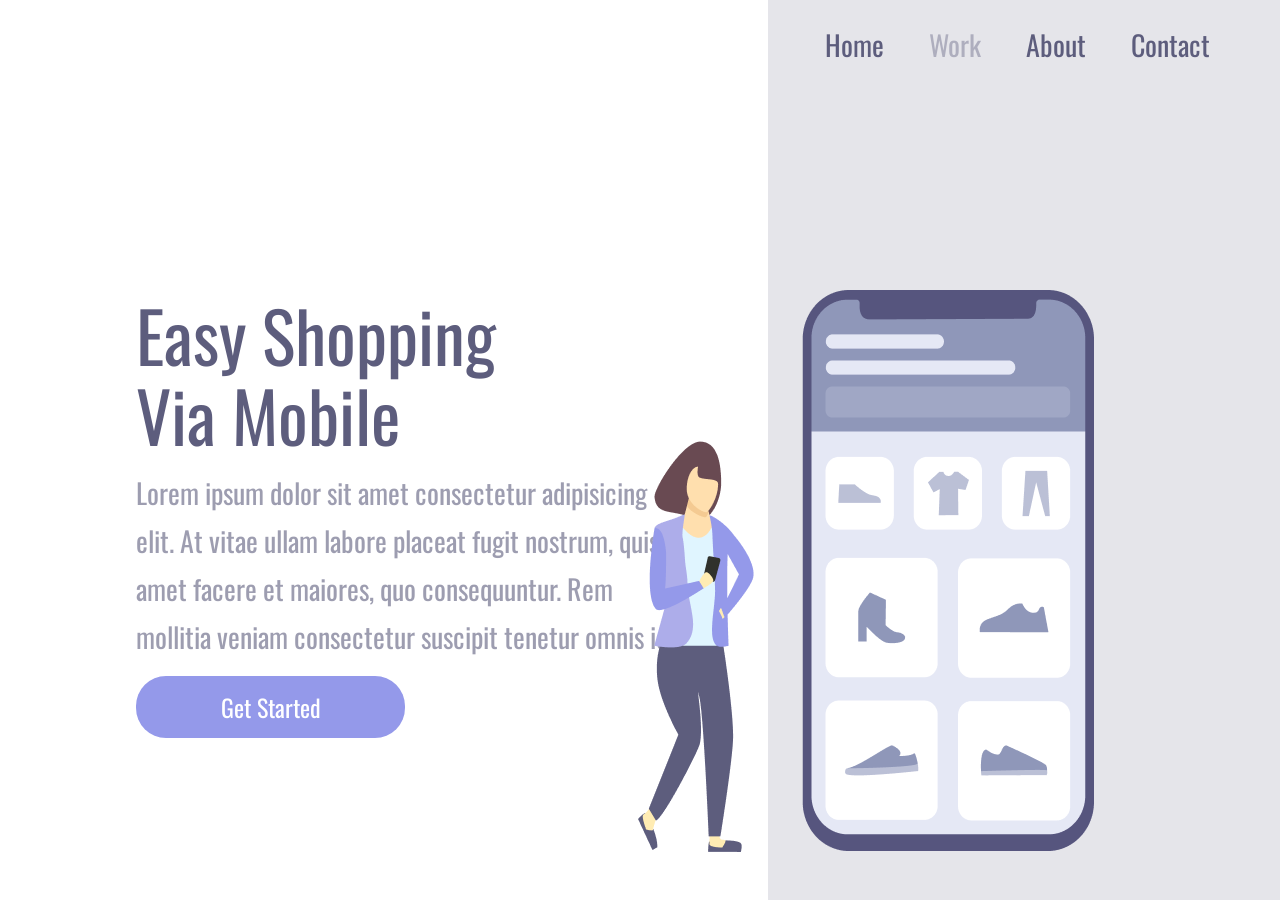
<file: index.html>
<!DOCTYPE html>
<html lang="pt-br">
<head>
    <meta charset="UTF-8">
    <meta name="viewport" content="width=device-width, initial-scale=1.0">
    <link rel="stylesheet" href="./styles.css">
    <link rel="preconnect" href="https://fonts.googleapis.com">
    <link rel="preconnect" href="https://fonts.gstatic.com" crossorigin>
    <link href="https://fonts.googleapis.com/css2?family=Oswald&display=swap" rel="stylesheet">
    <title>Easy shopping</title>
</head>
<body>
    <div>
        <section class="container-main">
                <h1>Easy Shopping Via Mobile</h1>
                <p>Lorem ipsum dolor sit amet consectetur adipisicing elit. At vitae ullam labore placeat fugit nostrum, quis amet facere et maiores, quo consequuntur. Rem mollitia veniam consectetur suscipit tenetur omnis id!</p>
                <button>Get Started</button>
        </section>
        <section class="container-header">
            <header>
                <a>Home</a>
                <a>Work</a>
                <a>About</a>
                <a>Contact</a>
            </header>
            <img src="./img/shopping.png" alt="easy-shopping-logo">
        </section>
    </div>
</body>
</html>
</file>
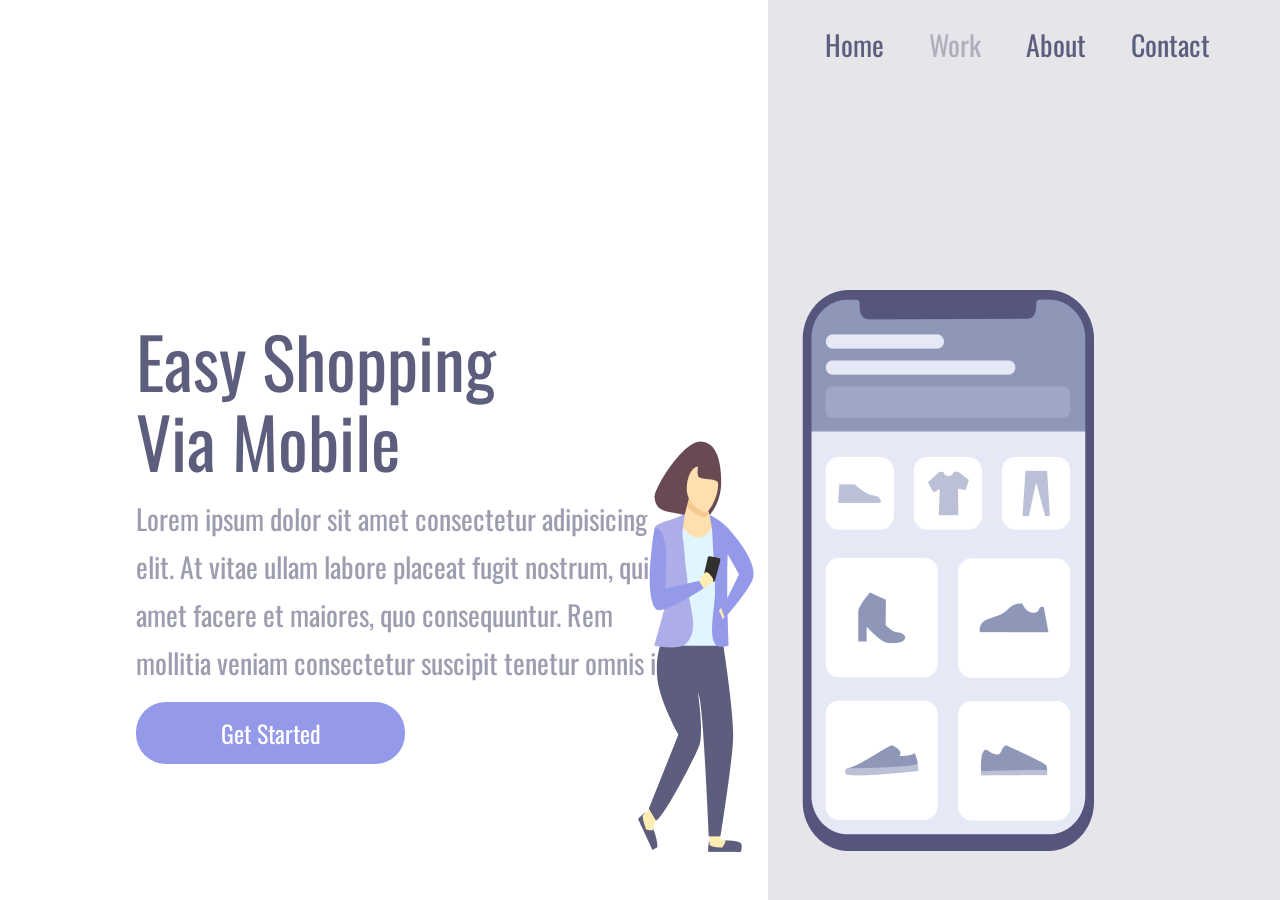
<file: desafio 1/index-desafio1.html>
<!DOCTYPE html>
<html lang="pt-br">
<head>
    <meta charset="UTF-8">
    <meta name="viewport" content="width=device-width, initial-scale=1.0">
    <link rel="stylesheet" href="./styles-desafio1.css">
    <link rel="preconnect" href="https://fonts.googleapis.com">
    <link rel="preconnect" href="https://fonts.gstatic.com" crossorigin>
    <link href="https://fonts.googleapis.com/css2?family=Oswald&display=swap" rel="stylesheet">
    <title>Easy Shopping - Desafio</title>
</head>
<body>
    <div>
        <section class="container-main">
                <h1>Easy Shopping Via Mobile</h1>
                <p>Lorem ipsum dolor sit amet consectetur adipisicing elit. At vitae ullam labore placeat fugit nostrum, quis amet facere et maiores, quo consequuntur. Rem mollitia veniam consectetur suscipit tenetur omnis id!</p>
                <button>Get Started</button>
        </section>
        <section class="container-header">
            <header>
                <a>Home</a>
                <a>Work</a>
                <a>About</a>
                <a>Contact</a>
            </header>
            <img src="./img/shopping.png" alt="easy-shopping-logo">
        </section>
    </div>
</body>
</html>
</file>
<file: styles.css>
* {
    margin: 0;
    padding: 0;
    box-sizing: border-box;
    font-family: "Oswald", sans-serif;
    font-weight: 400;
    color: #5D5D7D;
}

div {
    height: 100vh;
    width: 100vw;
}

.container-main {
    display: inline-block;
    width: 60%;
    margin-top: 23%;
    padding-left: 136px;
}

.container-header {
    display: inline-block;
    background-color:rgba(93,93,125,0.16);
    height: 100vh;
    width: 40%;
    position: absolute;
}

img {
    position: relative;
    top: 25%;
    right: 130px;
}

h1 {
    width: 368px;
    height: 160px;
    font-size: 70px;
    line-height: 80px;
}

p {
    width: 540px;
    font-size: 28px;
    line-height: 48px;
    opacity: 0.6;
    margin: 15px 0;
}

button {
    width: 269px;
    height: 62px;
    background: #9499EA;
    border: none;
    border-radius: 30px;

    font-size: 24px;
    line-height: 36px;
    text-align: center;
    color: #FFFFFF;
    cursor: pointer;
}

button:hover {
    opacity: 0.8;
}

button:active {
    opacity: 0.5;
}


a {
    width: 59px;
    height: 41px;
    font-size: 28px;
    line-height: 41px;
    margin-right: 41px;
    cursor: pointer;
}

a:nth-child(2) {
    opacity: 0.4;
}

a:hover {
    opacity: 0.8;
}

a:active {
    opacity: 0.5;
}

header {
    margin: 24px 0 0 57px;
}

@media screen and (max-width:900px) {
    .container-main {
        margin: 0;
        padding: 0;
        width: 100%;
        height: auto;
        display: block;
        position: static;
    }

    .container-header {
        width: 100%;
        height: auto;
        display: block;
        position: static;
        padding: 40px;
    }

    img {
        position: static;
        max-width: 90%;
    }

    header {
        display:none;
    }

    h1 {
        font-size: 36px;
        line-height: 52px;
        width: auto;
        margin: 58px 50px 0 50px;
        text-align: center;
    }

    p {
        margin: 15px 40px;
        width: auto;
        text-align: center;
        font-size: 14px;
        line-height: 24px;
    }

    button {
        display: block;
        margin: 0 auto;
    }
}
</file>
<file: desafio 1/styles-desafio1.css>
* {
    margin: 0;
    padding: 0;
    box-sizing: border-box;
    font-family: "Oswald", sans-serif;
    font-weight: 400;
    color: #5D5D7D;
}

div {
    height: 100vh;
    width: 100vw;
}

.container-main {
    display: inline-block;
    width: 60%;
    margin-top: 25%;
    padding-left: 136px;
}

.container-header {
    display: inline-block;
    background-color:rgba(93,93,125,0.16);
    height: 100vh;
    width: 40%;
    position: absolute;
}

img {
    position: relative;
    top: 25%;
    right: 130px;
}

h1 {
    width: 368px;
    height: 160px;
    font-size: 70px;
    line-height: 80px;
}

p {
    width: 540px;
    font-size: 28px;
    line-height: 48px;
    opacity: 0.6;
    margin: 15px 0;
}

button {
    width: 269px;
    height: 62px;
    background: #9499EA;
    border: none;
    border-radius: 30px;

    font-size: 24px;
    line-height: 36px;
    text-align: center;
    color: #FFFFFF;
    cursor: pointer;
}

button:hover {
    opacity: 0.8;
}

button:active {
    opacity: 0.5;
}


a {
    width: 59px;
    height: 41px;
    font-size: 28px;
    line-height: 41px;
    margin-right: 41px;
    cursor: pointer;
}

a:nth-child(2) {
    opacity: 0.4;
}

a:hover {
    opacity: 0.8;
}

a:active {
    opacity: 0.5;
}

header {
    margin: 24px 0 0 57px;
}

@media screen and (max-width:900px) {
    .container-main {
        margin: 0;
        padding: 0;
        width: 100%;
        height: auto;
        display: block;
        position: static;
    }

    .container-header {
        width: 100%;
        height: auto;
        display: block;
        position: static;
        padding: 40px;
    }

    img {
        position: static;
        max-width: 90%;
    }

    header {
        display:none;
    }

    h1 {
        font-size: 36px;
        line-height: 52px;
        width: auto;
        margin: 58px 50px 0 50px;
        text-align: center;
    }

    p {
        margin: 15px 40px;
        width: auto;
        text-align: center;
        font-size: 14px;
        line-height: 24px;
    }

    button {
        display: block;
        margin: 0 auto;
    }
}
</file>
